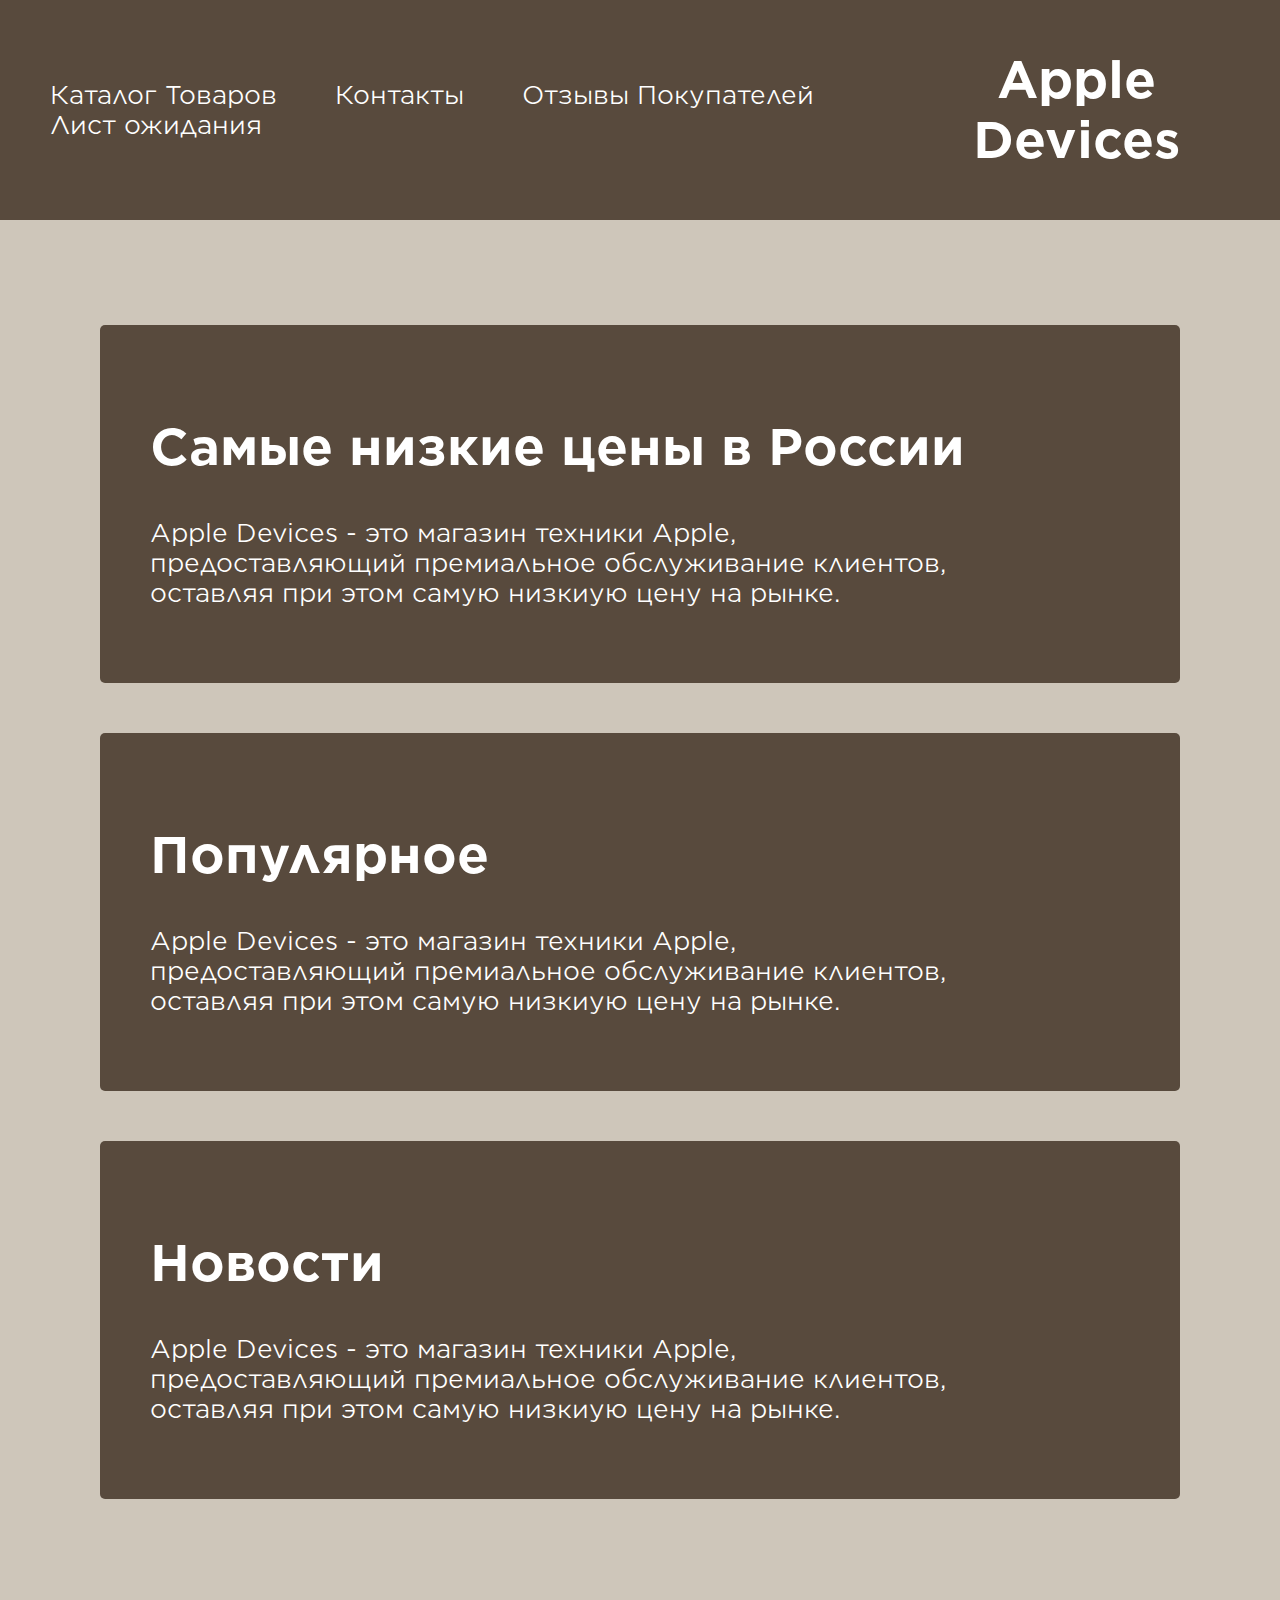
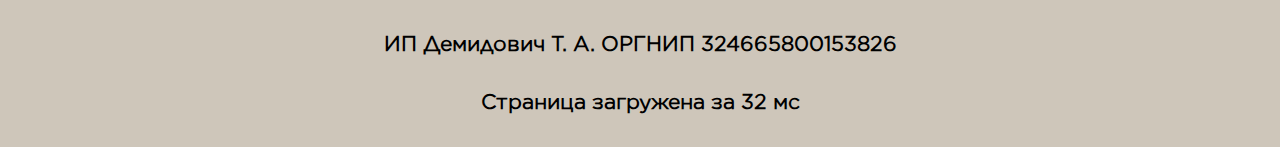
<file: index.html>
<!DOCTYPE html>
<html lang="ru">
<head>
    <meta charset="UTF-8">
    <meta name="keywords" content="Техника Apple">
    <meta name="viewport" content="width=device-width, initial-scale=1.0">
    <meta name="keywords" content="Apple Devices, техника Apple, Авито Айфоны">
    <title>Apple Devices</title>
    <script src="scripts/menu.js" defer></script>
    <script src="scripts/loadtime.js" async></script>
    <link rel="stylesheet" href="css/outlines.css">
</head>
<body>
<header class="header">
    <div class="header__container">
        <nav class="header__nav">
            <ul class="header__list">
                <li class="header__item"><a href="catalog.html">Каталог Товаров</a></li>
                <li class="header__item"><a href="contacts.html">Контакты</a></li>
                <li class="header__item"><a href="reviews.html">Отзывы Покупателей</a></li>
                <li class="header__item"><a href="waitlist.html">Лист ожидания</a></li>
            </ul>
        </nav>
        <h1 class="header__title"><a href="index.html">Apple Devices</a></h1>
    </div>
</header>
<main>
    <section class="main__block">
        <h2 class="block__title">Самые низкие цены в России</h2>
        <p class="block__text">Apple Devices - это магазин техники Apple, предоставляющий премиальное обслуживание клиентов, оставляя при этом самую низкиую цену на рынке.</p>
    </section>
    <section class="main__block">
        <h2 class="block__title">Популярное</h2>
        <p class="block__text">Apple Devices - это магазин техники Apple, предоставляющий премиальное обслуживание клиентов, оставляя при этом самую низкиую цену на рынке.</p>
    </section>
    <section class="main__block">
        <h2 class="block__title">Новости</h2>
        <p class="block__text">Apple Devices - это магазин техники Apple, предоставляющий премиальное обслуживание клиентов, оставляя при этом самую низкиую цену на рынке.</p>
    </section>
</main>
<footer><h5 class="footer__text">ИП Демидович Т. А. ОРГНИП 324665800153826</h5></footer>
</body>
</html>
</file>
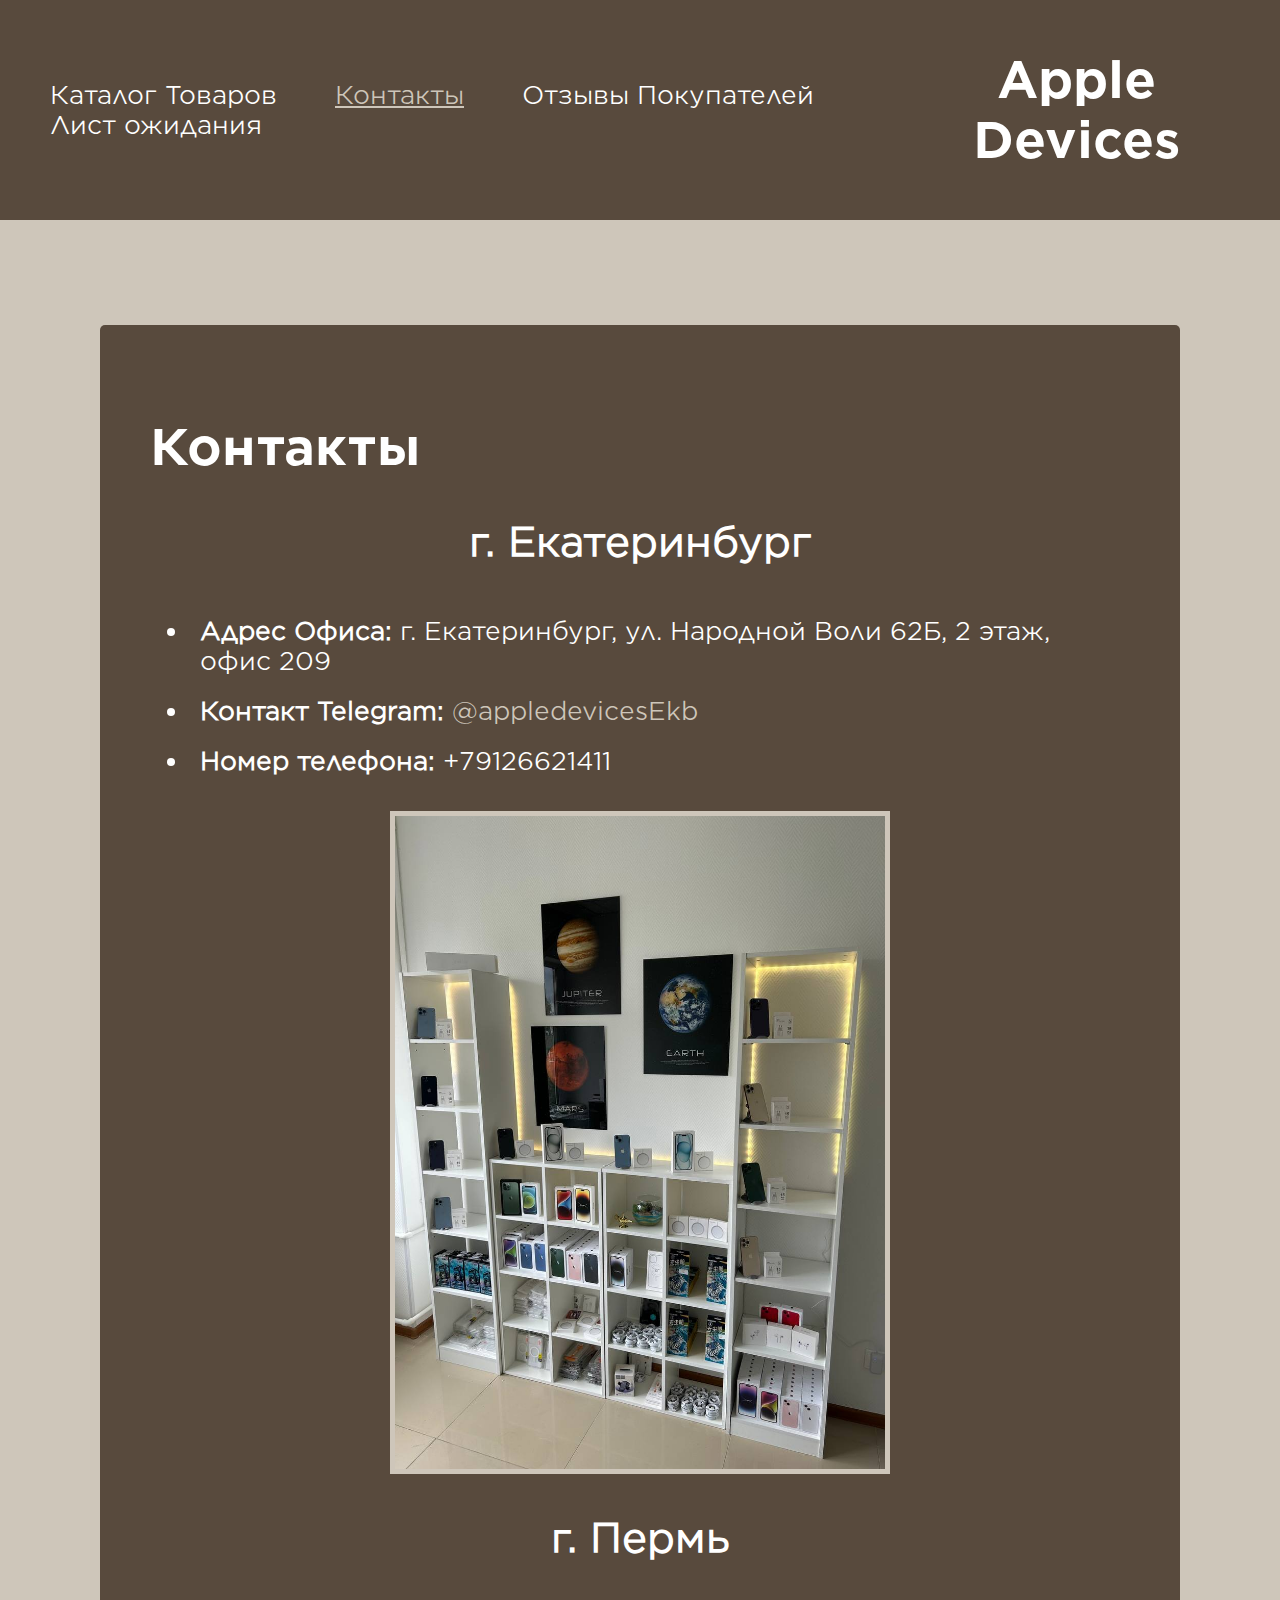
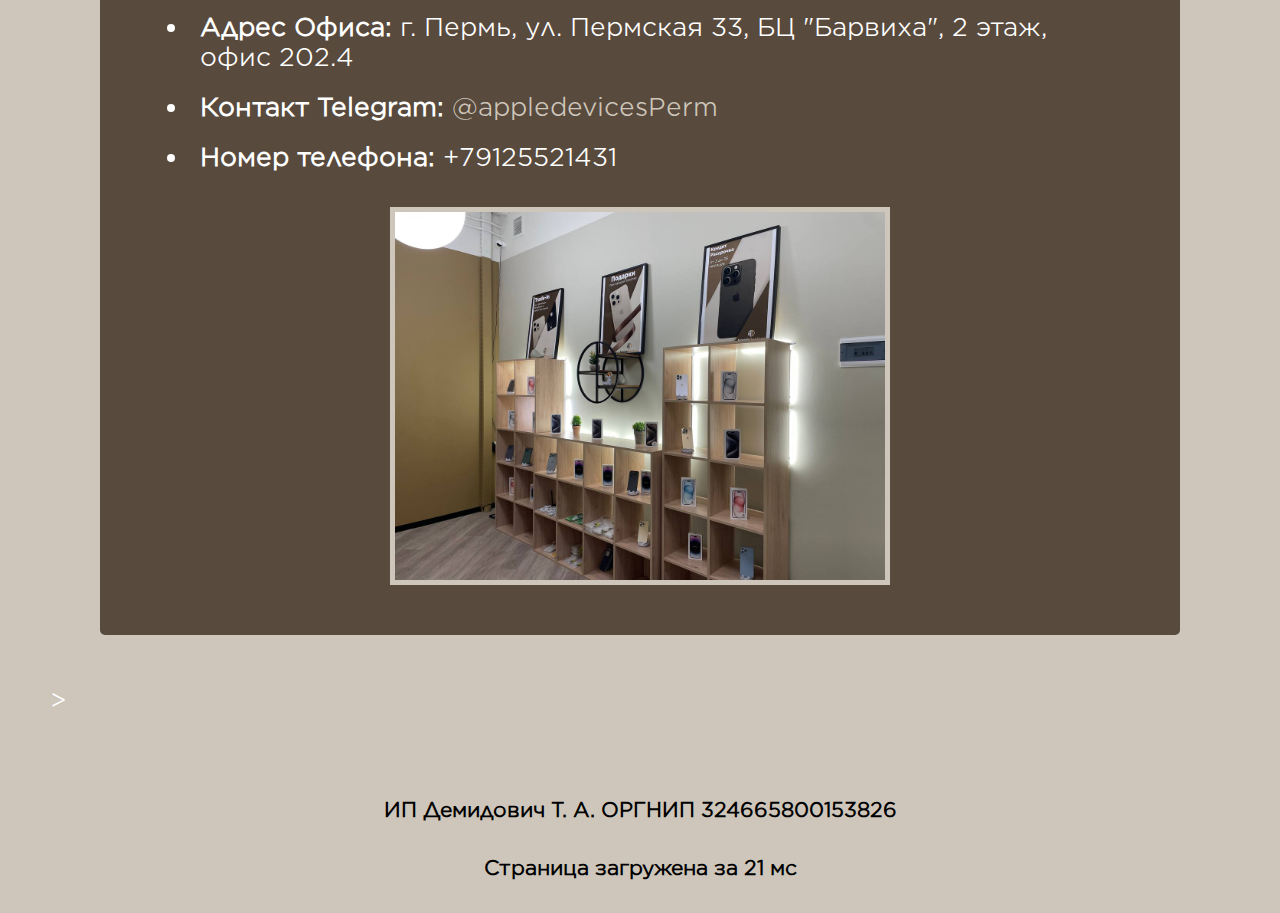
<file: contacts.html>
<!DOCTYPE html>
<html lang="ru">
<head>
  <meta charset="UTF-8">
  <meta name="keywords" content="Техника Apple">
  <meta name="viewport" content="width=device-width, initial-scale=1.0">
  <script src="scripts/menu.js" defer></script>
  <script src="scripts/loadtime.js" async></script>
  <meta name="keywords" content="Apple Devices, техника Apple, Авито Айфоны">
  <title>Apple Devices</title>
  <link rel="stylesheet" href="css/outlines.css">
</head>
<body>
<header class="header">
  <div class="header__container">
    <nav class="header__nav">
      <ul class="header__list">
        <li class="header__item"><a href="catalog.html">Каталог Товаров</a></li>
        <li class="header__item"><a href="contacts.html">Контакты</a></li>
        <li class="header__item"><a href="reviews.html">Отзывы Покупателей</a></li>
        <li class="header__item"><a href="waitlist.html">Лист ожидания</a></li>
      </ul>
    </nav>
    <h1 class="header__title"><a href="index.html">Apple Devices</a></h1>
  </div>
</header>
<main>
  <section class="main__block">
    <h2 class="block__title">Контакты</h2>
    <h3 class="block__city">г. Екатеринбург</h3>
    <ol class="block__list">
      <li class="block__item"><strong>Адрес Офиса:</strong> г. Екатеринбург, ул. Народной Воли 62Б, 2 этаж, офис 209</li>
      <li class="block__item"><strong>Контакт Telegram:</strong> <a class="block__link" href="https://t.me/appledevicesEkb">@appledevicesEkb</a></li>
      <li class="block__item"><strong>Номер телефона:</strong> +79126621411</li>
    </ol>
    <img class="block__img"  src="/images/AD_ekb.jpg" alt="Фото офиса в Екатеринбурге">
    <h3 class="block__city">г. Пермь</h3>
    <ol class="block__list">
      <li class="block__item"><strong>Адрес Офиса:</strong> г. Пермь, ул. Пермская 33, БЦ "Барвиха", 2 этаж, офис 202.4</li>
      <li class="block__item"><strong>Контакт Telegram:</strong> <a class="block__link" href="https://t.me/appledevicesPerm">@appledevicesPerm</a></li>
      <li class="block__item"><strong>Номер телефона:</strong> +79125521431</li>
    </ol>
    <img class="block__img" src="/images/AD_perm.jpg" alt="Фото офиса в Перми">
  </section>>
</main>
<footer><h5 class="footer__text">ИП Демидович Т. А. ОРГНИП 324665800153826</h5></footer>
</body>
</html>
</file>
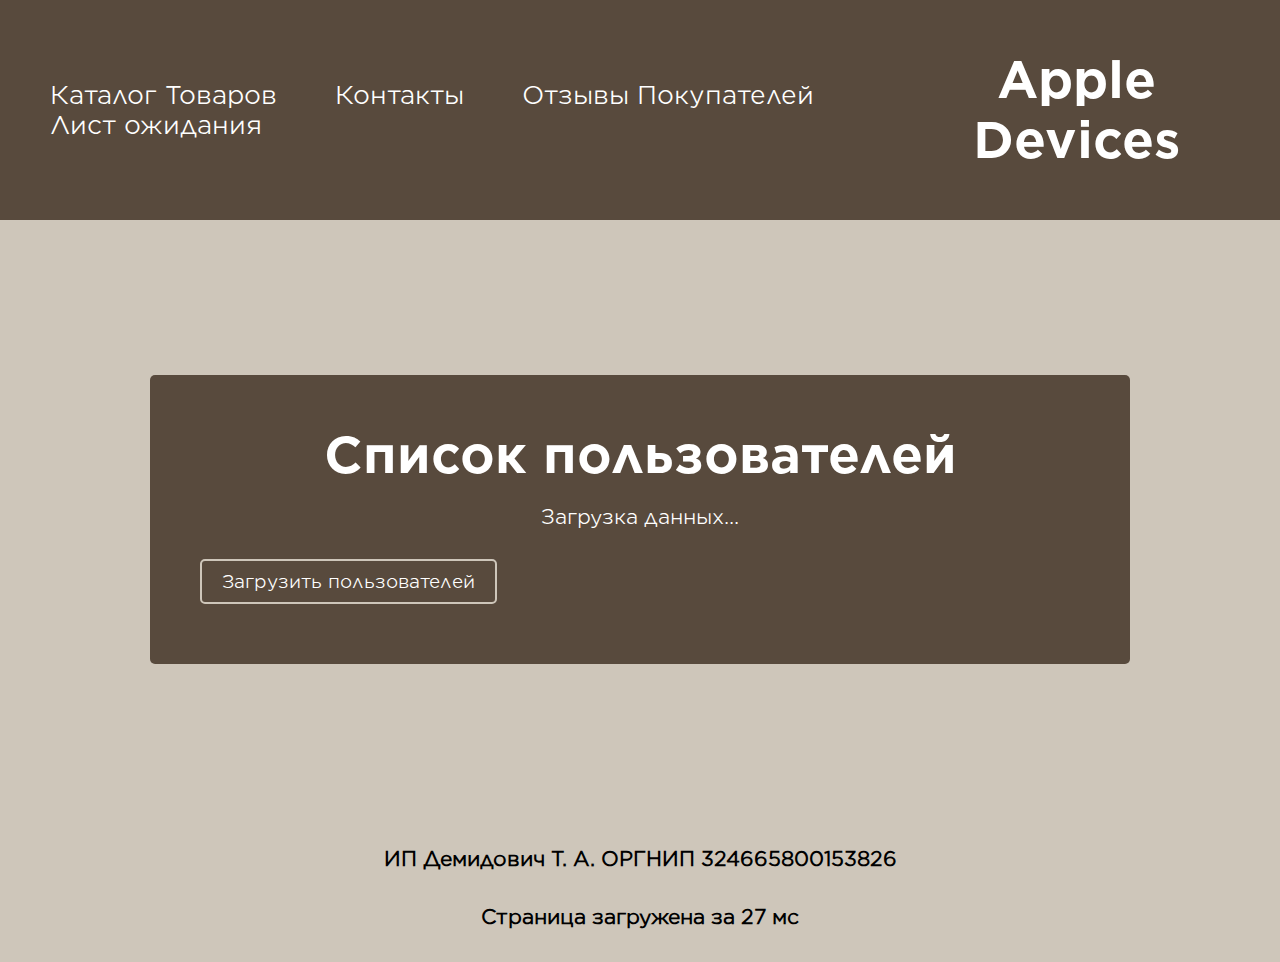
<file: dataFetch.html>
<!DOCTYPE html>
<html lang="ru">
<head>
  <meta charset="UTF-8">
  <meta name="keywords" content="Техника Apple">
  <meta name="viewport" content="width=device-width, initial-scale=1.0">
  <script src="scripts/menu.js" defer></script>
  <script src="scripts/loadtime.js" async></script>
  <script src="scripts/data-loader.js" defer></script>
  <meta name="keywords" content="Apple Devices, техника Apple, Авито Айфоны">
  <title>Apple Devices</title>
  <link rel="stylesheet" href="css/outlines.css">
</head>
<body>
<header class="header">
  <div class="header__container">
    <nav class="header__nav">
      <ul class="header__list">
        <li class="header__item"><a href="catalog.html">Каталог Товаров</a></li>
        <li class="header__item"><a href="contacts.html">Контакты</a></li>
        <li class="header__item"><a href="reviews.html">Отзывы Покупателей</a></li>
        <li class="header__item"><a href="waitlist.html">Лист ожидания</a></li>
      </ul>
    </nav>
    <h1 class="header__title"><a href="index.html">Apple Devices</a></h1>
  </div>
</header>
<main>
  <main>
    <section class="main__block">
      <h1 class="header__title">Список пользователей</h1>
      <div id="preloader" class="preloader">Загрузка данных...</div>
      <div id="userTableContainer" class="users-table"></div>
      <div id="errorMessage" class="block__text" style="color: red;"></div>
      <button id="loadUsersButton" class="form__button">Загрузить пользователей</button>
    </section>
  </main>
</main>
<footer><h5 class="footer__text">ИП Демидович Т. А. ОРГНИП 324665800153826</h5></footer>
</body>
</html>
</file>
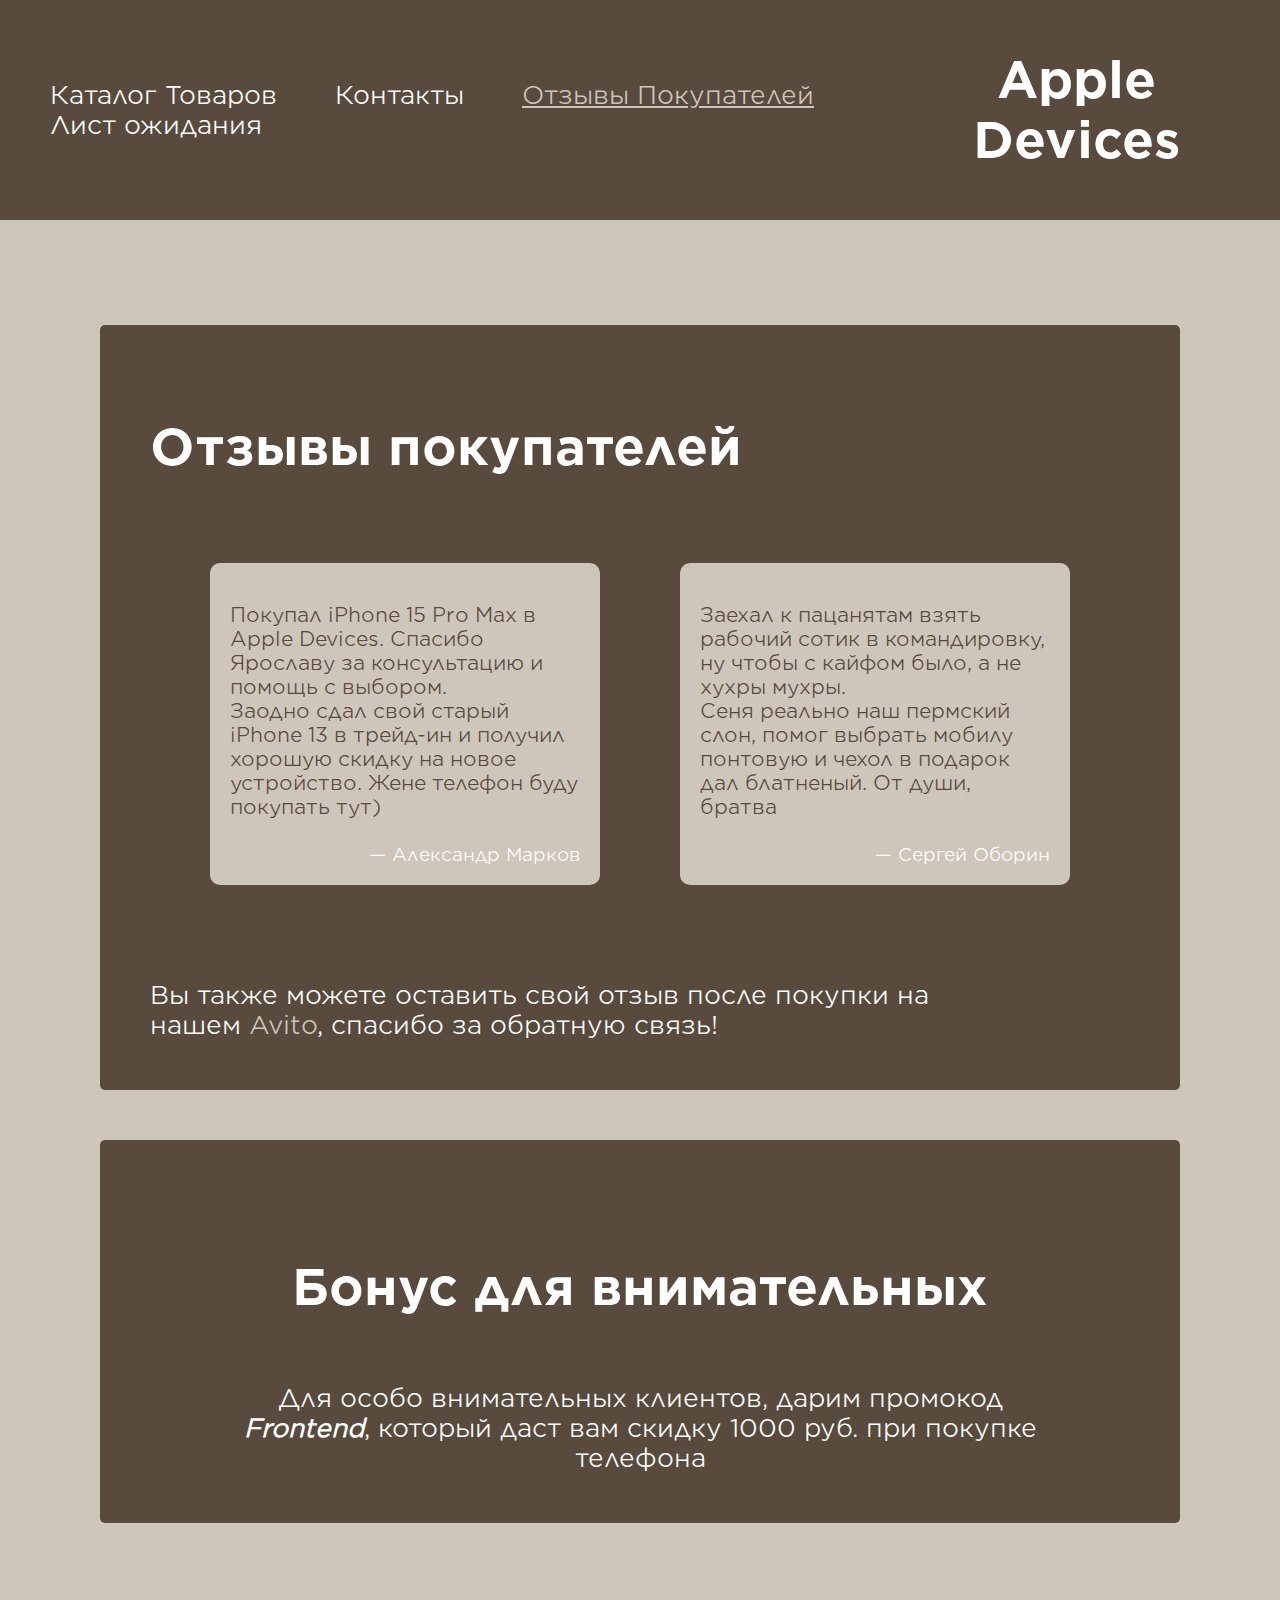
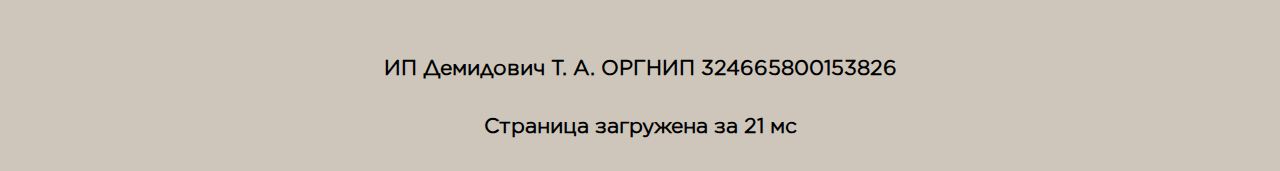
<file: reviews.html>
<!DOCTYPE html>
<html lang="ru">
<head>
  <meta charset="UTF-8">
  <meta name="keywords" content="Техника Apple">
  <meta name="viewport" content="width=device-width, initial-scale=1.0">
  <script src="scripts/menu.js" defer></script>
  <meta name="keywords" content="Apple Devices, техника Apple, Авито Айфоны">
  <title>Apple Devices</title>
  <link rel="stylesheet" href="css/outlines.css">
</head>
<body>
<header class="header">
  <div class="header__container">
    <nav class="header__nav">
      <ul class="header__list">
        <li class="header__item"><a href="catalog.html">Каталог Товаров</a></li>
        <li class="header__item"><a href="contacts.html">Контакты</a></li>
        <li class="header__item"><a href="reviews.html">Отзывы Покупателей</a></li>
        <li class="header__item"><a href="waitlist.html">Лист ожидания</a></li>
      </ul>
    </nav>
    <h1 class="header__title"><a href="index.html">Apple Devices</a></h1>
  </div>
</header>
<main>
  <section class="main__block">
    <h2 class="block__title">Отзывы покупателей</h2>
    <section class="reviews">
      <blockquote class="review">
        <p class="review__text">Покупал iPhone 15 Pro Max в Apple Devices. Спасибо Ярославу за консультацию и помощь с выбором.
          <br>Заодно сдал свой старый iPhone 13 в трейд-ин и получил хорошую скидку на новое устройство. Жене телефон
          буду покупать тут)</p>
        <div class="review__author">— Александр Марков</div>
      </blockquote>
      <blockquote class="review">
        <p class="review__text">Заехал к пацанятам взять рабочий сотик в командировку, ну чтобы с кайфом было, а не хухры мухры.
          <br>Сеня реально наш пермский слон, помог выбрать мобилу понтовую и чехол в подарок дал блатненый. От души, братва</p>
        <div class="review__author">— Сергей Оборин</div>
      </blockquote>
    </section>
    <aside class="block__text">
      Вы также можете оставить свой отзыв после покупки на нашем <a class="block__link" href="https://avito.ru">Avito</a>, спасибо за обратную связь!
    </aside>
  </section>
  <section class="main__block">
    <h4 class="block__title">Бонус для внимательных</h4>
    <article class="block__text">Для особо внимательных клиентов, дарим промокод <span><em><strong>Frontend</strong></em></span>, который даст вам скидку 1000 руб. при покупке телефона</article>
  </section>
</main>
<footer><h5 class="footer__text">ИП Демидович Т. А. ОРГНИП 324665800153826</h5></footer>
</body>
<script src="scripts/loadtime.js" async></script>
</html>
</file>
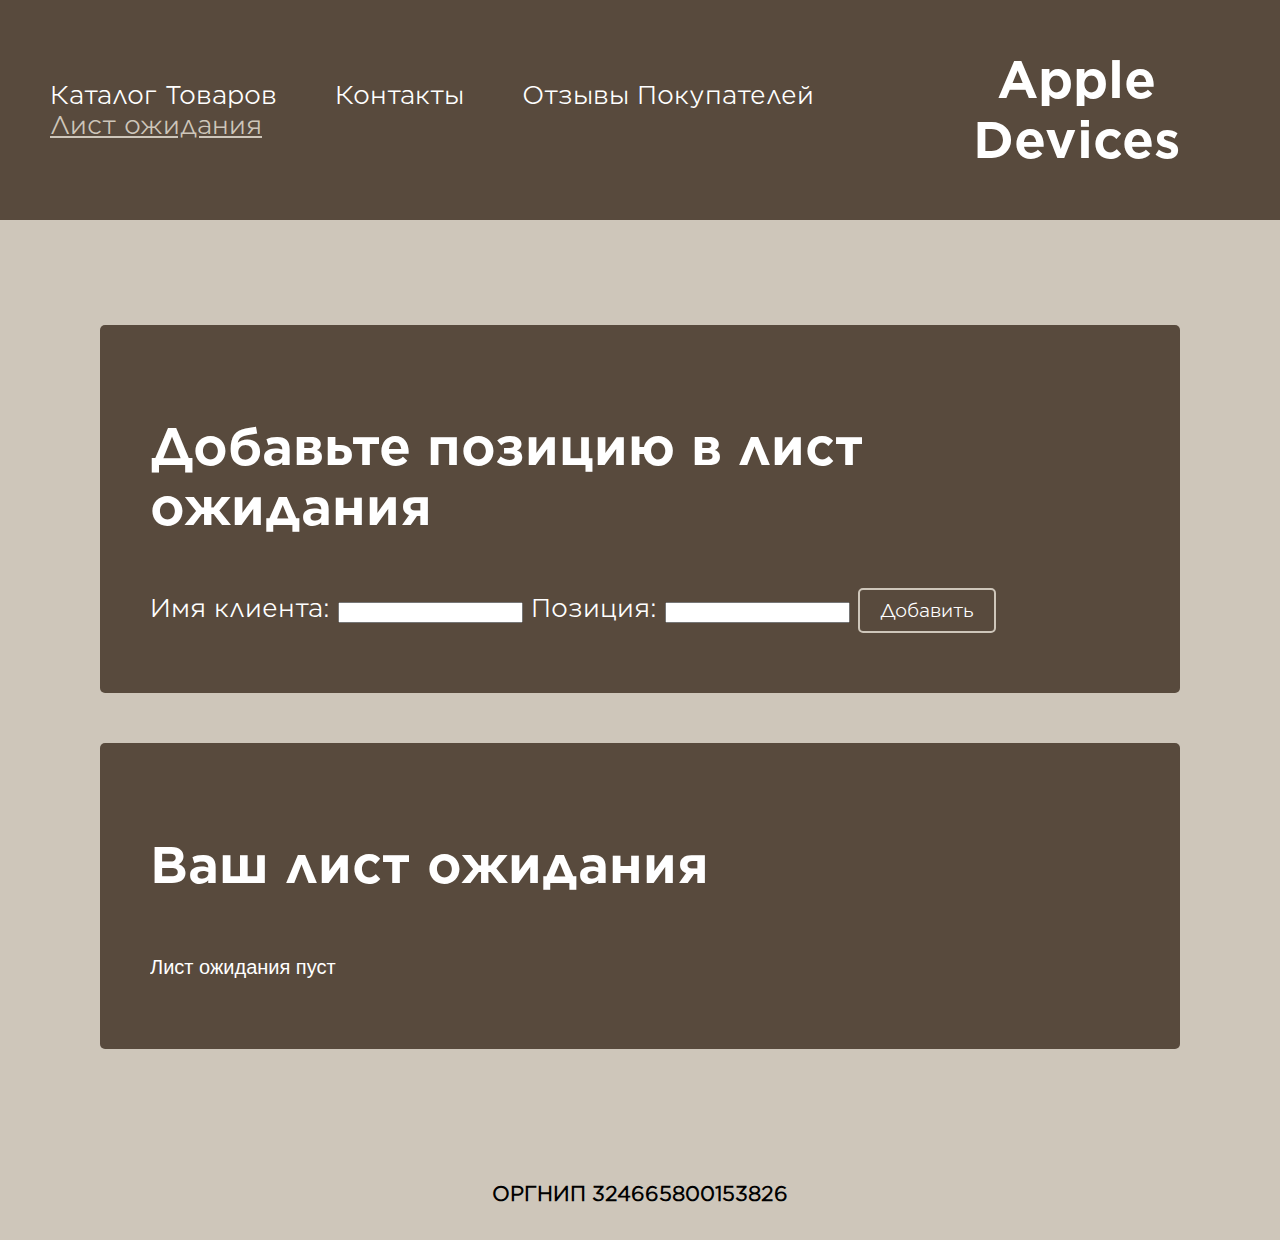
<file: waitlist.html>
<!DOCTYPE html>
<html lang="ru">
<head>
  <meta charset="UTF-8">
  <meta name="viewport" content="width=device-width, initial-scale=1.0">
  <title>Лист ожидания</title>
  <link rel="stylesheet" href="css/outlines.css">
  <script src="scripts/menu.js" defer></script>
  <script src="scripts/waitlist.js" defer></script>
</head>
<body>
<header class="header">
  <div class="header__container">
    <nav class="header__nav">
      <ul class="header__list">
        <li class="header__item"><a href="catalog.html">Каталог Товаров</a></li>
        <li class="header__item"><a href="contacts.html">Контакты</a></li>
        <li class="header__item"><a href="reviews.html">Отзывы Покупателей</a></li>
        <li class="header__item"><a href="waitlist.html">Лист ожидания</a></li>
      </ul>
    </nav>
    <h1 class="header__title"><a href="index.html">Apple Devices</a></h1>
  </div>
</header>
<main>
  <section class="main__block">
    <h2 class="block__title">Добавьте позицию в лист ожидания</h2>
    <form id="waitlistForm" class="form">
      <label for="name">Имя клиента:</label>
      <input type="text" id="name" class="form__input" required>

      <label for="position">Позиция:</label>
      <input type="text" id="position" class="form__input" required>

      <button class="form__button">Добавить</button>
    </form>
  </section>
  <section class="main__block">
    <h2 class="block__title">Ваш лист ожидания</h2>
    <div id="waitlistTable" class="table-container"></div>
  </section>
</main>
<footer><h5 class="footer__text">ОРГНИП 324665800153826</h5></footer>
</body>
</html>
</file>
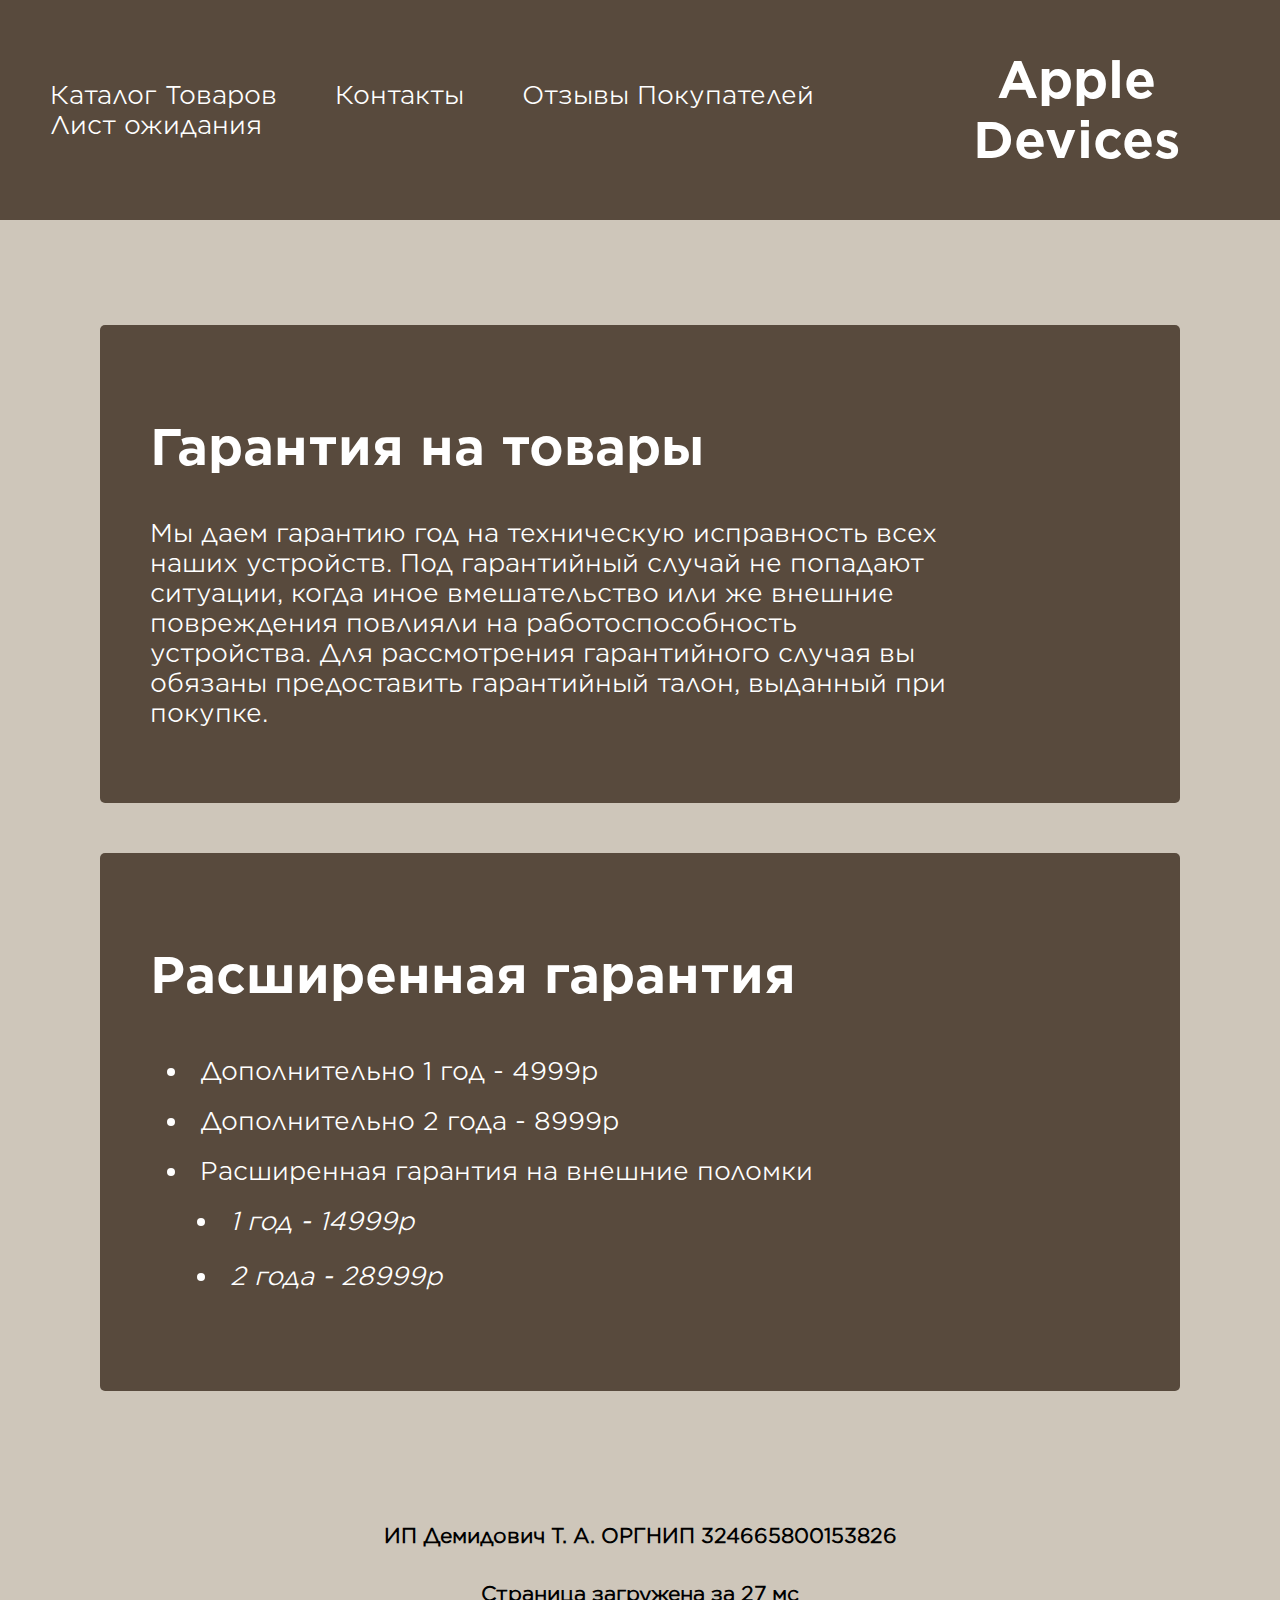
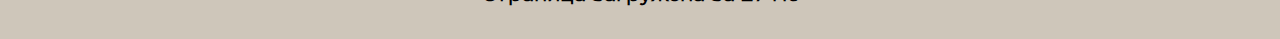
<file: warranty.html>
<!DOCTYPE html>
<html lang="ru">
<head>
    <meta charset="UTF-8">
    <meta name="keywords" content="Техника Apple">
    <meta name="viewport" content="width=device-width, initial-scale=1.0">
    <script src="scripts/menu.js" defer></script>
    <script src="scripts/loadtime.js" async></script>
    <meta name="keywords" content="Apple Devices, техника Apple, Авито Айфоны">
    <title>Apple Devices</title>
    <link rel="stylesheet" href="css/outlines.css">
</head>
<body>
<header class="header">
    <div class="header__container">
        <nav class="header__nav">
            <ul class="header__list">
                <li class="header__item"><a href="catalog.html">Каталог Товаров</a></li>
                <li class="header__item"><a href="contacts.html">Контакты</a></li>
                <li class="header__item"><a href="reviews.html">Отзывы Покупателей</a></li>
                <li class="header__item"><a href="waitlist.html">Лист ожидания</a></li>
            </ul>
        </nav>
        <h1 class="header__title"><a href="index.html">Apple Devices</a></h1>
    </div>
</header>
<main>
    <section class="main__block">
        <h2 class="block__title">Гарантия на товары</h2>
        <p class="block__text">Мы даем гарантию год на техническую исправность всех наших устройств. Под гарантийный случай не попадают ситуации, когда иное вмешательство или же внешние повреждения повлияли на работоспособность устройства. Для рассмотрения гарантийного случая вы обязаны предоставить гарантийный талон, выданный при покупке.</p>
    </section>
    <section class="main__block">
        <h2 class="block__title">Расширенная гарантия</h2>
        <ol class="block__list">
            <li class="block__item">Дополнительно 1 год - 4999р</li>
            <li class="block__item">Дополнительно 2 года - 8999р</li>
            <li class="block__item"> Расширенная гарантия на внешние поломки
                <ul class="block__list">
                    <li class="block__item">1 год - 14999р</li>
                    <li class="block__item">2 года - 28999р</li>
                </ul>
            </li>
        </ol>
    </section>
</main>
<footer><h5 class="footer__text">ИП Демидович Т. А. ОРГНИП 324665800153826</h5></footer>
</body>
</html>
</file>
<file: css/outlines.css>
header {

}
@font-face {
    font-family: Gotham-Ultra;
    src: url(/fonts/Gotham-Ultra.otf);
}

@font-face {
    font-family: Gotham-Ultra;
    src: url(/fonts/GothamSSm-Bold.otf);
    font-weight: bold;
}


@font-face {
    font-family: Gotham-Ultra-Light;
    src: url(/fonts/GothamSSm-Light.otf);
}

header {
    text-align: left;
    color: white;
    font-size: 25px;
    font-family: Gotham-Ultra-Light, serif;
    padding: 50px;
    background: #584a3d;
    box-sizing: border-box;
    top: 0;
    z-index: 1;
    position: sticky;
    border-bottom: 5px solid #cec6ba;
    width: 100%;
}

.header__container {
    display: flex;
    justify-content: space-around;
    align-items: center;
}

.header__list {
    list-style-type: none;
    padding: 0;
    margin: 0;
}

.header__item {
    display: inline-block;
    margin-right: 50px;
    /*padding-bottom: 20px;*/
}

.header__title {
    font-size: 50px;
    color: white;
    margin: 0;
}

.header__item a.active {
    color: #cec6ba;
    text-decoration-line: underline;
}


html, body {
    background-color: #cec6ba;
    margin: 0;
    padding: 0;
    width: 100%;
}

a {
    text-decoration: none;
    color: white;
}

h1 {
    color: white;
    text-align: center;
    font-size: 50px;
    font-family: Gotham-Ultra, serif;
}

p {
    font-family: verdana, sans-serif;
    font-size: 20px;
}

main {
    text-align: left;
    color: white;
    font-size: 25px;
    font-family: Gotham-Ultra-Light, serif;
    padding: 50px;
    box-sizing: border-box;
}

.main__block {
    background: #584a3d;
    margin: 50px;
    padding: 50px;
    border-radius: 5px;
    flex-direction: column;
}

.block__title{
    color: white;
    text-align: left;
    font-size: 50px;
    font-family: Gotham-Ultra, serif;
}

.block__text {
    color: white;
    text-align: left;
    font-size: 25px;
    font-family: Gotham-Ultra-Light, serif;
    max-width: 800px
}

.block__list {

}

.block__item {
    padding: 10px;
    list-style: disc;
    font-family: Gotham-Ultra-Light, serif;
    flex: 1;
}

.block__list > .block__item:nth-child(3) {
    margin-bottom: 20px;
}

.block__list > .block__item:nth-child(3) ul {
    padding-left: 20px;
    list-style-type: circle;
    margin-top: 10px;
}

.block__list > .block__item:nth-child(3) ul li {
    font-style: italic;
    margin-bottom: 5px;
    padding-left: 10px;
}

.block__city {
    text-align: center;
    font-size: 40px;
}

.block__link {
    color: #cec6ba;
}

.block__img {
    display: block;
    margin-left: auto;
    margin-right: auto;
    width: 50%;
    border: 5px solid #cec6ba;
}

.reviews {
    display: flex;
    justify-content: space-between;
    padding: 20px;
    margin-bottom: 50px;
}

.review {
    width: 45%;
    background-color: #cec6ba;
    padding: 20px;
    border-radius: 10px;
}

.review__text {
    font-size: 20px;
    color: #584a3d;
    font-family: Gotham-Ultra-Light, serif;
    margin-bottom: 10px;
}

.review__author {
    font-size: 18px;
    color: #ffffff;
    text-align: right;
    margin-top: 25px;
    font-family: Gotham-Ultra-Light, serif;
}

h4.block__title {
    text-align: center;
}

article.block__text {
    text-align: center;
    max-width: 800px;
    margin: 0 auto;
}

.footer__text {
    text-align: center;
    font-size: 20px;
    font-family: Gotham-Ultra-Light, serif;
}


.table-container {
    width: 100%;
    overflow-x: auto;

}

.table {
    display: grid;
    grid-template-columns: 1fr 1fr 1fr;
    gap: 5px;
}

.table__row {
    display: contents;
}

.table__cell {
    padding: 10px;
    border: 1px solid #cec6ba;
    color: #333;
    text-align: center;
    font-family: Gotham-Ultra-Light, serif;
    font-size: 25px;
}

.table__header {
    font-weight: bold;
    background-color: #584a3d;
}

.table__row:nth-child(even) .table__cell {
    background-color: #eaeaea;
}

.table__row:nth-child(odd) .table__cell {
    background-color: #ccc4b9;
}
.form__button {
    display: inline-block;
    padding: 10px 20px;
    margin: 10px 0;
    font-family: Gotham-Ultra-Light, serif;
    font-size: 18px;
    color: white;
    background: #584a3d;
    border: 2px solid #cec6ba;
    border-radius: 5px;
    cursor: pointer;
    transition: all 0.3s ease;
    text-align: center;
}

.form__button:hover {
    background: #cec6ba;
    color: #584a3d;
    transform: scale(1.05);
    box-shadow: 0 5px 15px rgba(0, 0, 0, 0.2);
}

.form__button:active {
    transform: scale(0.95);
    box-shadow: 0 2px 10px rgba(0, 0, 0, 0.2);
}

.preloader {
    font-size: 20px;
    color: #333;
    text-align: center;
    margin-bottom: 1rem;
    animation: fadeInOut 1.5s infinite;
}

.users-table {
    width: 100%;
    overflow-x: auto;
    margin-top: 20px;
    border-spacing: 0;
    border-collapse: collapse;
}

.users-table .table {
    display: grid;
    grid-template-columns: repeat(4, 1fr);
    gap: 0;
}

.users-table .table__row {
    display: contents;
}

.users-table .table__cell {
    padding: 15px;
    border: 1px solid #cec6ba;
    text-align: center;
    font-family: Gotham-Ultra-Light, serif;
    font-size: 16px;
    word-wrap: break-word;
    background-color: white;
}


.users-table .table__cell.table__header {
    background-color: #cec6ba;
    font-weight: bold;
    font-size: 18px;
    color: #333;
}

.users-table .table__row:nth-child(even) .table__cell {
    background-color: #f9f9f9;
}

.users-table .table__row:nth-child(odd) .table__cell {
    background-color: #fff;
}

.users-table .table__cell {
    overflow: hidden;
    text-overflow: ellipsis;
    white-space: nowrap;
}

.preloader {
    display: block;
    font-size: 20px;
    color: #ffffff;
    text-align: center;
    margin: 20px 0;
    animation: fadeInOut 1.5s infinite;
}

.product-slider {
    margin: 20px auto;
    max-width: 800px;
    background-color: #f9f9f9;
    border: 1px solid #cec6ba;
    border-radius: 10px;
    padding: 20px;
}

.product-item {
    text-align: center;
    font-family: Gotham-Ultra-Light, serif;
    font-size: 18px;
    padding: 10px;
}

.product-item h3 {
    font-size: 24px;
    color: #333;
}

.product-item p {
    margin: 5px 0;
    color: #666;
}

.slick-prev:before {
    content: "<";
    color: #cec6ba;
    font-size: 30px;
}

.slick-next:before {
    content: ">";
    color: #cec6ba;
    font-size: 30px;
}
@keyframes fadeInOut {
    0%, 100% {
        opacity: 0.2;
    }
    50% {
        opacity: 1;
    }
}
@media screen and (max-width: 650px) {
    .header__list {
        display: none;
    }

    .review {
        flex-basis: 100%;
        font-size: calc(10px + 2vw);
        text-align: center;
        margin: 1rem auto;
        padding: 1rem;
    }

    .reviews {
        display: flex;
        justify-content: space-between;
        flex-wrap: wrap;

    }

    h2.block__title,
    h4.block__title {
        font-size: calc(10px + 5vw);
        text-align: center;
        margin: 0 auto;
    }


    p.block__text,
    aside.block__text,
    .block__item,
    article.block__text {
        font-size: calc(10px + 2vw);
    }

    h3.block__city {
        font-size: calc(10px + 4vw);
    }
    header {
        display: flex;
        align-items: center;
        justify-content: center;
    }

    section.block {
        display: -ms-flexbox;
        margin: 1em auto;
        padding: 2em;
    }

    img.block__img {
        display: none;
    }

    main {
        padding: 0 1em;
    }

    .table__row:nth-child(even) .table__cell,
    .table__row:nth-child(odd) .table__cell {
        font-size: calc(8px + 2vw);

    }

}
</file>
